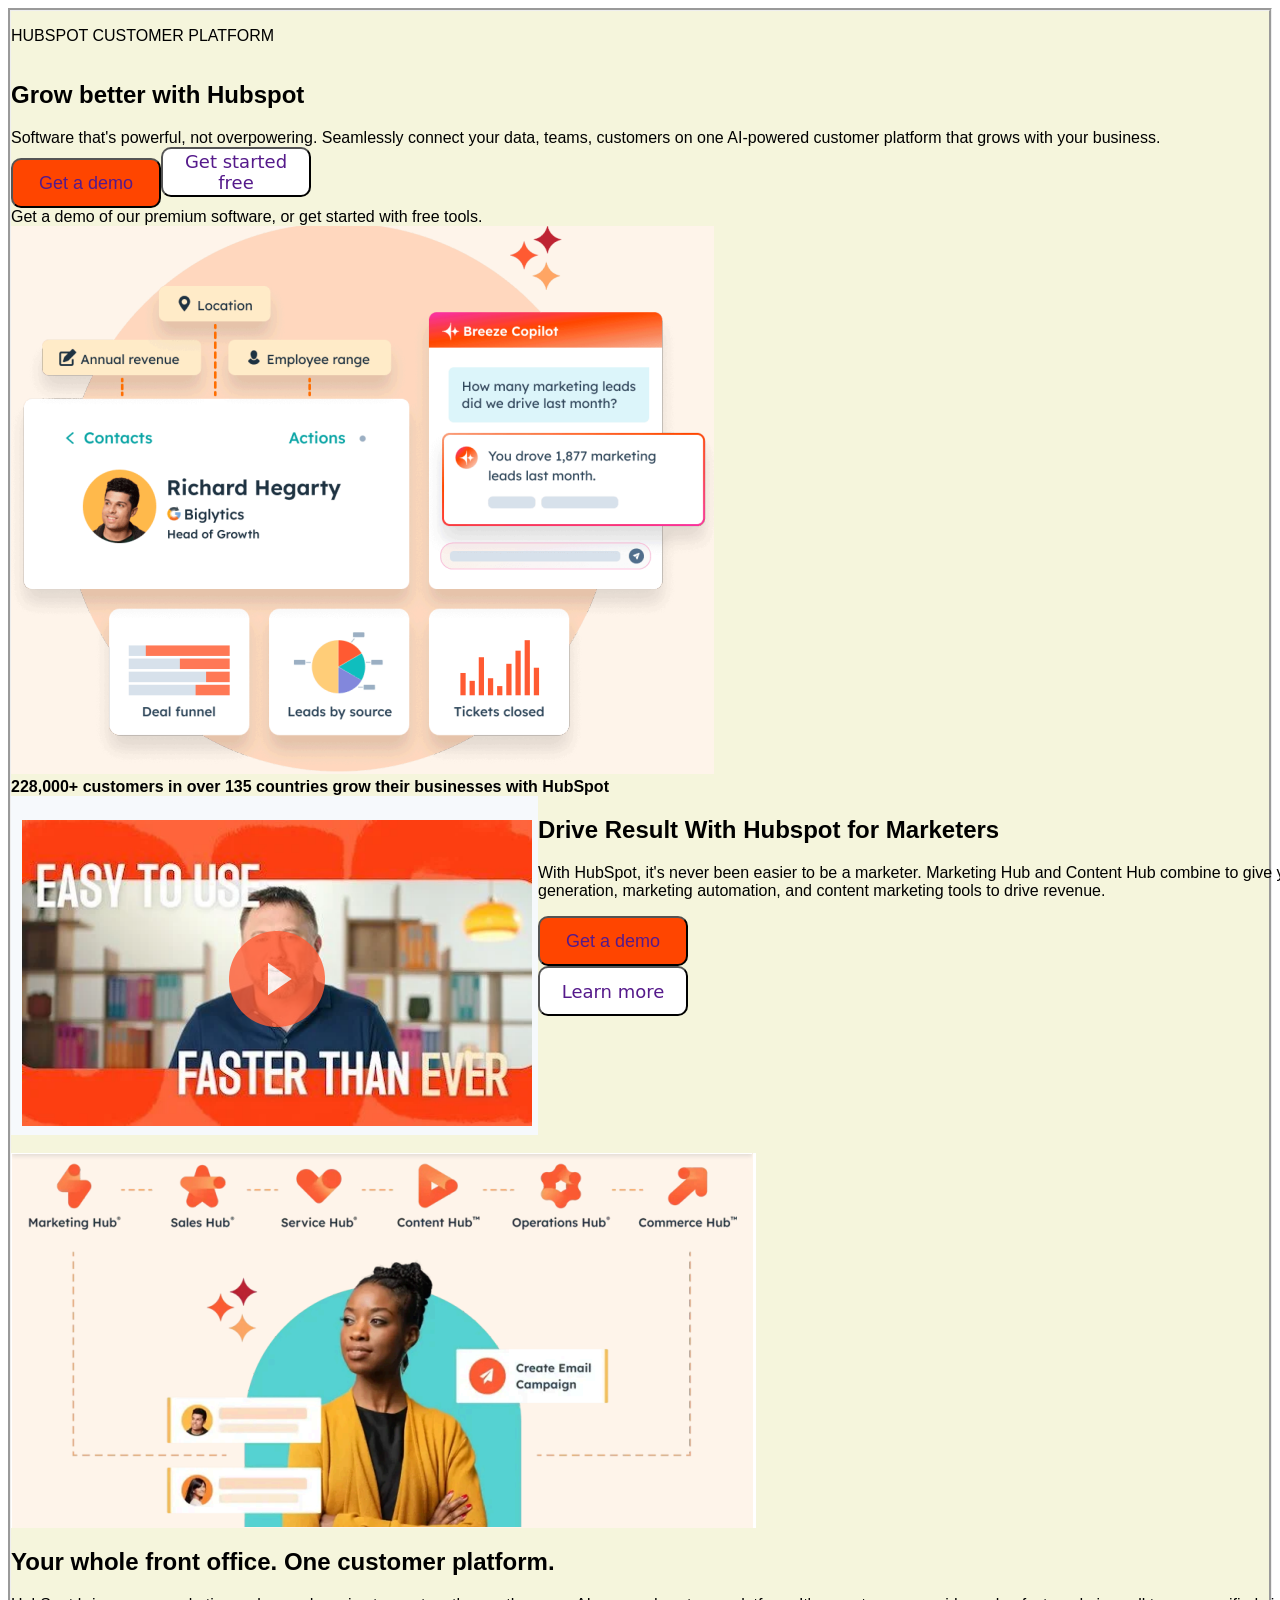
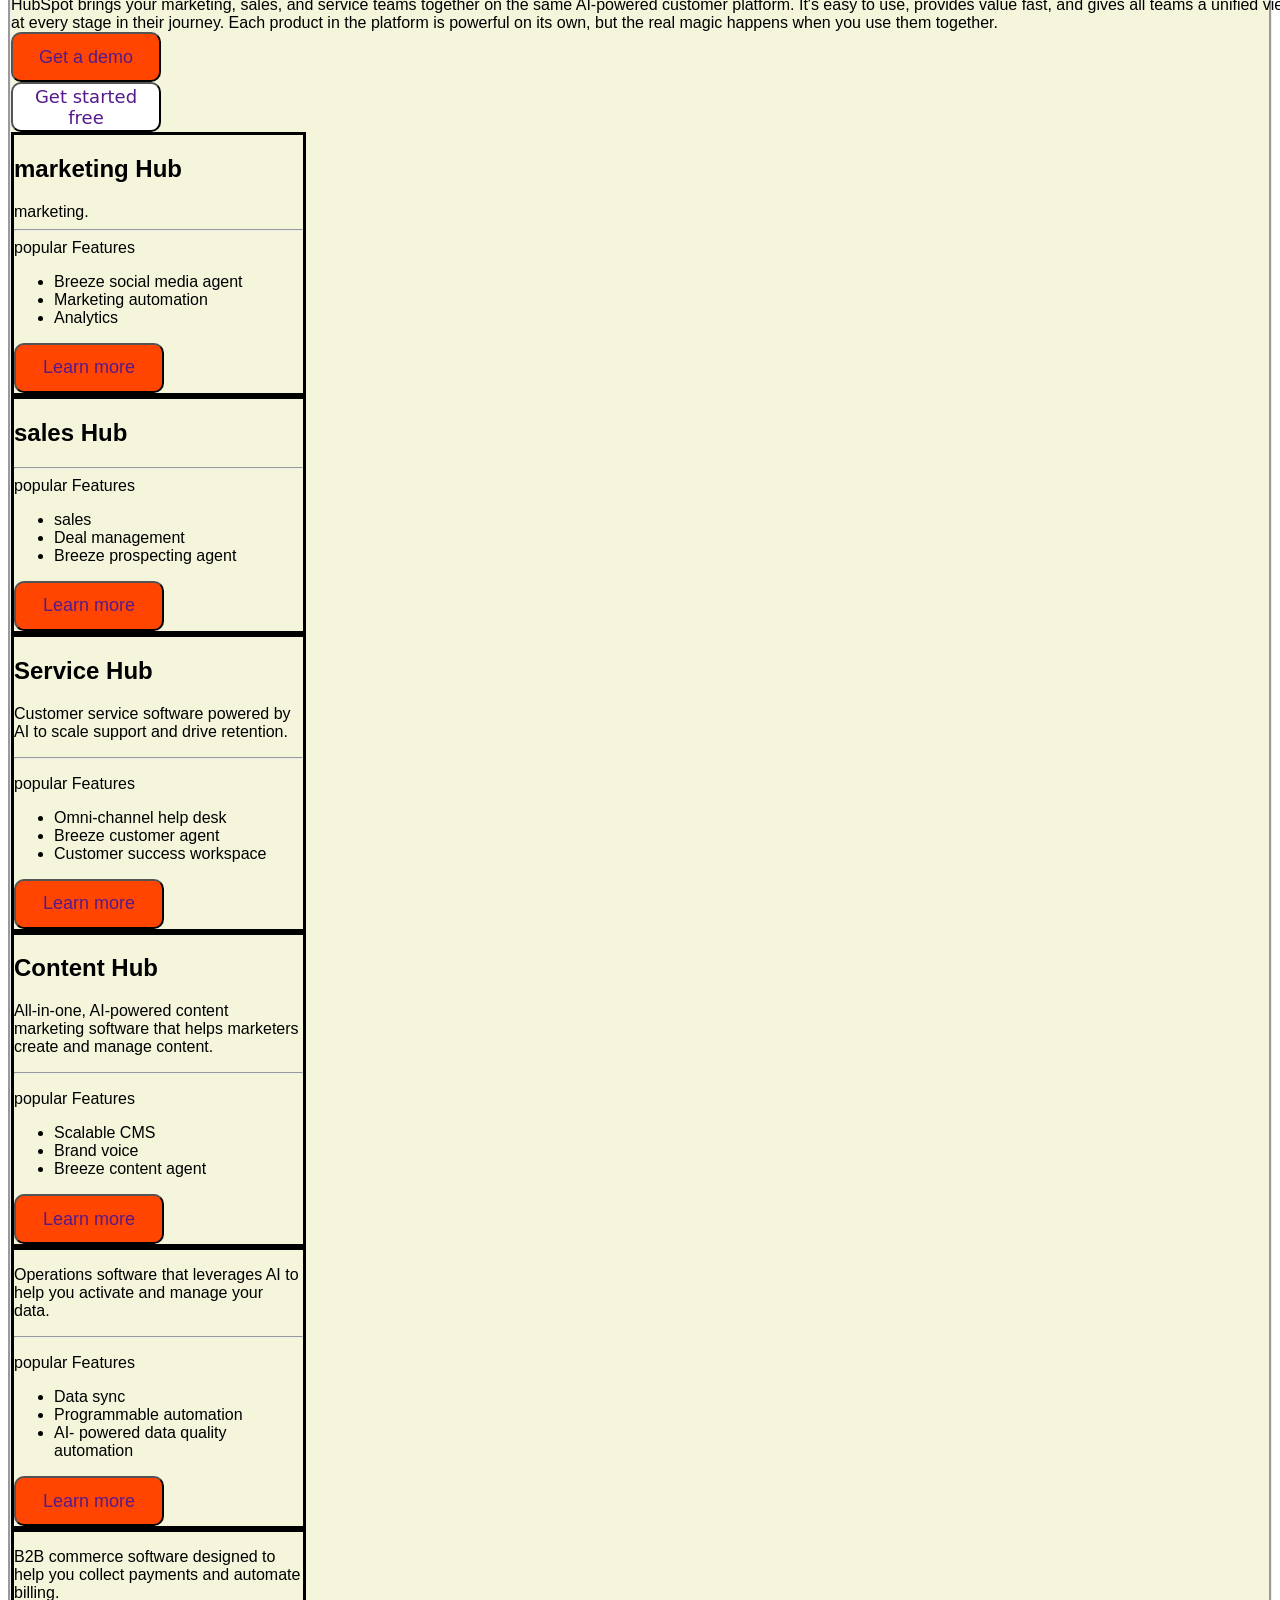
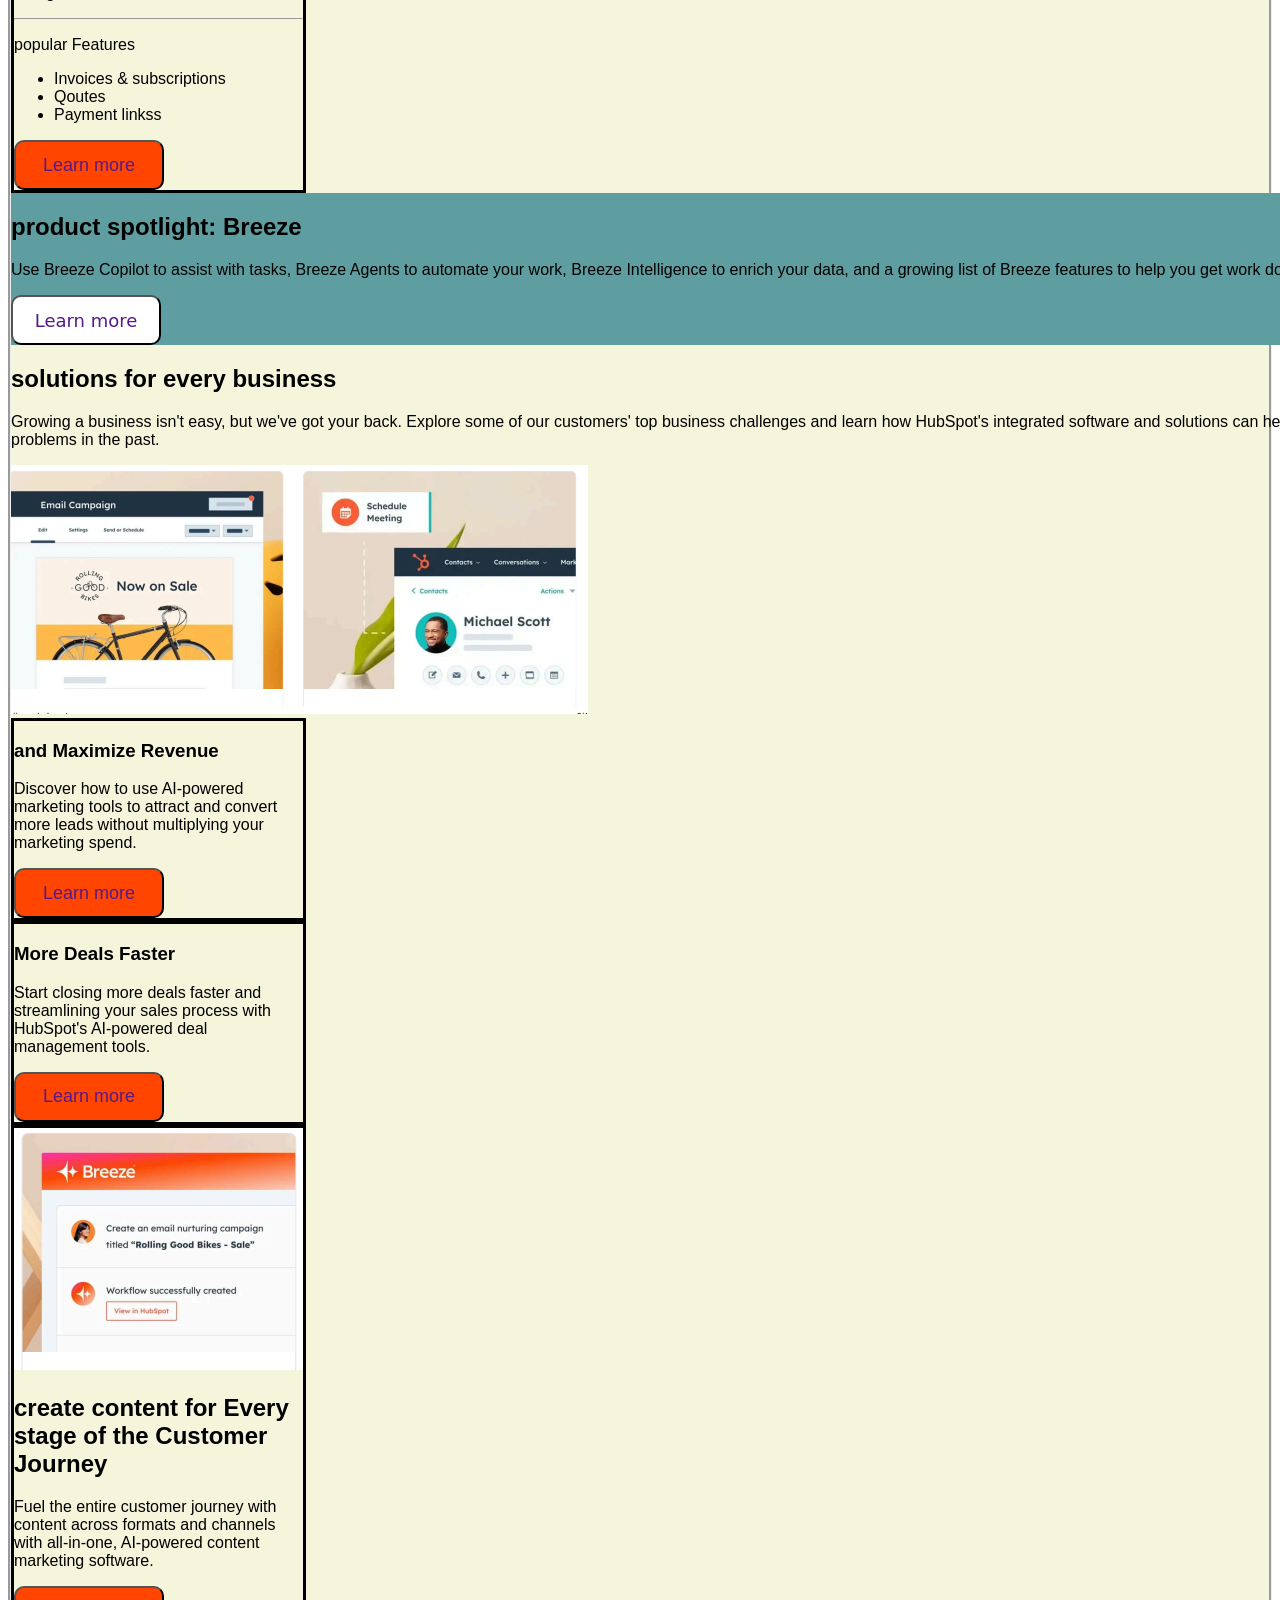
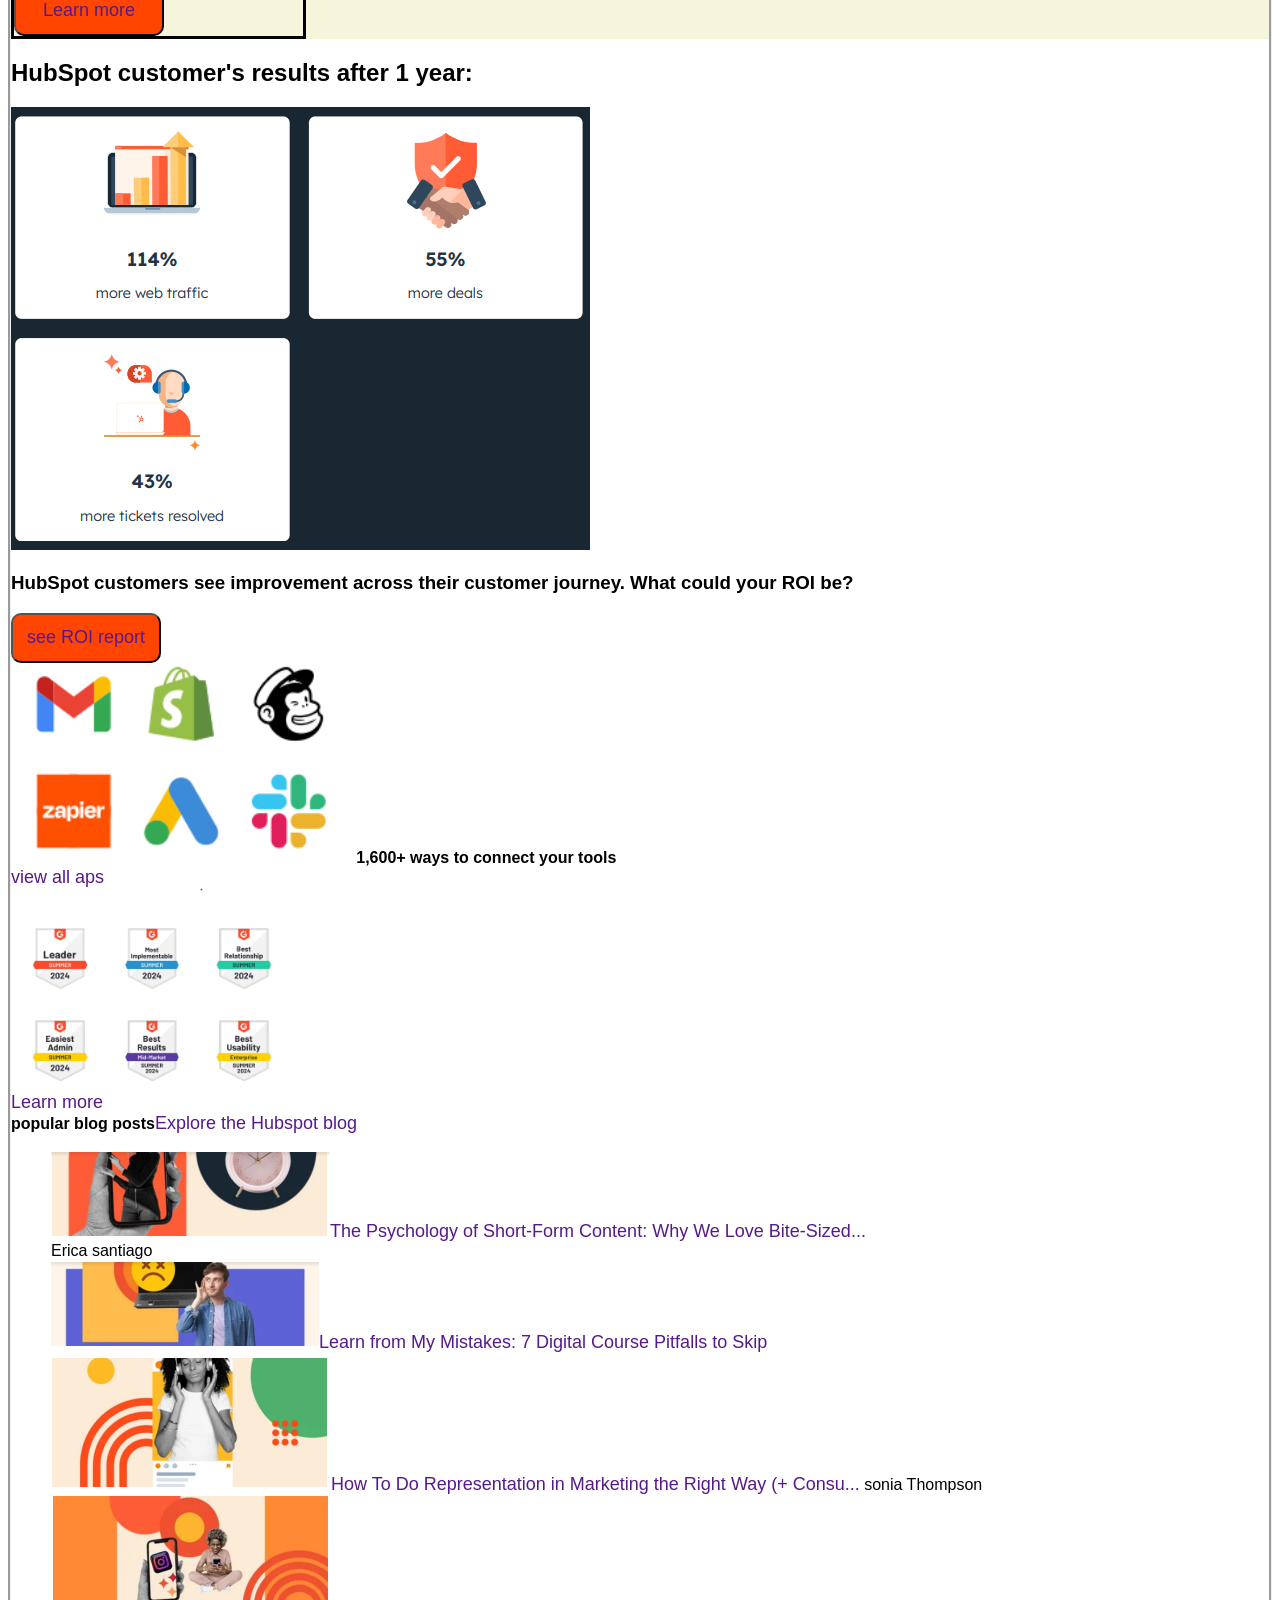
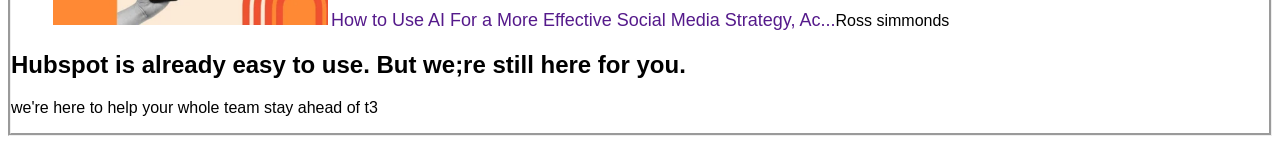
<file: index.html>
<!DOCTYPE html>
<html>
    <head>
        <link rel="stylesheet" href="./style.css">
        <title>hubspot</title>
    </head>
    <body>
        <div class="container">
        <p>HUBSPOT CUSTOMER PLATFORM</p>
        <h2>Grow better with Hubspot</h2>
        <div class="header">
            <article>
                Software that's powerful, not overpowering. Seamlessly connect your data, teams, 
                customers on one AI-powered customer platform that grows with your business. <br>
                <button><a href="">Get a demo</a> </button><button class="hub"><a href="">Get started free</a></button><br>
                Get a demo of our premium software, or get started with free tools. <br>
                <img src="./hubspot-hero-image.PNG" alt="a man image"><br>
                <b>228,000+ customers in over 135 countries grow their businesses with HubSpot</b>
            </article>
        </div>
        <div class="second-graph">
            <img src="./hubspot.hero2.png" alt="a video">
            <h2>Drive Result With Hubspot for Marketers</h2>
            <p>With HubSpot, it's never been easier to be a
                marketer. Marketing Hub and Content Hub
                combine to give you world-class lead
                generation, marketing automation, and
                content marketing tools to drive revenue.
            </p>
            <button><a href="">Get a demo</a> </button><br>
            <button class="hub"><a href="">Learn more</a></button>
        </div><br>
        <img src="./hub.girlimage.png" alt="">
        <h2>Your whole front office. One customer
            platform.</h2>
            <article>HubSpot brings your marketing, sales, and service teams together on the same AI-powered
                customer platform. It's easy to use, provides value fast, and gives all teams a unified view of
                the customer at every stage in their journey. Each product in the platform is powerful on its
                own, but the real magic happens when you use them together.</article>
                <button><a href="">Get a demo</a></button><button class="hub"><a href="">Get started free</a></button>
                <section class="third-graph">
                    <div class="child">
                    <div class="box1">
                    <h2>marketing Hub</h2>
                    marketing.
                    <hr>
                    popular Features
                    <ul>
                            <li>Breeze social media agent</li>
                            <li>Marketing automation</li>
                            <li>Analytics</li>
                        </ul>
                        <button><a href="">Learn more</a></button>
                    </div>
                    <div class="box2">
                        <h2>sales Hub</h2>
                        <hr>
                        popular Features
                        <ul>
                            <li>sales</li>
                            <li>Deal management</li>
                            <li>Breeze prospecting agent</li>
                        </ul>
                        <button><a href="">Learn more</a></button>
                    </div>
                    <div class="box3">
                        <h2>Service Hub</h2>
                        <p>Customer service software powered by AI
                            to scale support and drive retention.
                            </p>
                        <hr>
                        <p>popular Features</p>
                        <ul>
                            <li>Omni-channel help desk</li>
                            <li> Breeze customer agent</li>
                            <li>Customer success workspace</li>
                        </ul>
                        <button><a href="">Learn more</a></button>
                    </div>
                    <div class="box4">
                        <h2>Content Hub</h2>
                        <p>All-in-one, AI-powered content marketing
                            software that helps marketers create and
                            manage content.</p>
                        <hr>
                        <p>popular Features</p>
                        <ul>
                            <li>Scalable CMS</li>
                            <li> Brand voice</li>
                            <li>Breeze content agent</li>
                        </ul>
                        <button><a href="">Learn more</a></button>
                    </div>
                    <div class="box5">
                        <p>Operations software that leverages AI to
                            help you activate and manage your data.
                            </p>
                        <hr>
                        <p>popular Features</p>
                        <ul>
                            <li>Data sync</li>
                            <li> Programmable automation</li>
                            <li>AI- powered data quality automation</li>
                        </ul>
                        <button><a href="">Learn more</a></button>
                    </div>
                    <div class="box6">
                        <p>B2B commerce software designed to help
                            you collect payments and automate
                            billing.
                            </p>
                        <hr>
                        <p>popular Features</p>
                        <ul>
                            <li>Invoices & subscriptions</li>
                            <li> Qoutes</li>
                            <li>Payment linkss</li>
                        </ul>
                        <button><a href="">Learn more</a></button>
                    </div>
        </section>
        <div class="fourth-graph">
            <h2>product spotlight: Breeze</h2>
            <p>Use Breeze Copilot to assist with tasks, Breeze Agents to automate your work, Breeze
                Intelligence to enrich your data, and a growing list of Breeze features to help you get work
                done faster</p>
                <button class="hub"><a href="">Learn more</a></button>
        </div>
        <section class="main1">
            <h2>solutions for every business</h2>
            <p>Growing a business isn't easy, but we've got your back. Explore some of our
                customers' top business challenges and learn how HubSpot's integrated
                software and solutions can help you leave these problems in the past.</p>
                <img src="./huspot.hero3.png" alt="">
        </section>
        <div class="box7">
            <h3>and Maximize Revenue</h3>
            <p>Discover how to use AI-powered
                marketing tools to attract and convert
                more leads without multiplying your
                marketing spend.</p>
                <button><a href="">Learn more</a></button>
        </div>
        <div class="box8">
            <h3>More Deals Faster</h3>
            <p>Start closing more deals faster and
                streamlining your sales process with
                HubSpot's AI-powered deal
                management tools.</p>
                <button><a href="">Learn more</a></button>
        </div>
        <div class="box9">
            <img src="./hero.boximage.png" alt="">
            <h2>create content for Every stage of the Customer Journey</h2>
            <p>Fuel the entire customer journey with
                content across formats and channels
                with all-in-one, AI-powered content
                marketing software.</p>
                <button><a href="">Learn more</a></button>
        </div>
    </div>
        <div class="fifth-graph">
            <h2>HubSpot customer's results after 1 year:</h2>
            <img src="./image.threepic.png" alt="">
            <h3>HubSpot customers see improvement across their customer
                journey. What could your ROI be?</h3>
                <button><a href="">see ROI report</a></button>
        </div>
    </div>

        <div class="sixth-graph">
            <img src="./apps.image.png" alt="">
            <b>1,600+ ways to connect your tools</b><br>
            <a href="">view all aps</a>
        </div>
        <div class="seventh-graph">
        <img src="./Capture.PNG" alt=""><br>
        <a href="">Learn more</a><br>
        <b>popular blog posts</b><a href="">Explore the Hubspot blog</a>
    </div>
    <section class="spec">
        <ul>
            <li><img src="./delay.png" alt=""><a href="">The Psychology of Short-Form Content: Why We
                Love Bite-Sized...</a><br> Erica santiago</li>
                <li><img src="./emoji.png" alt=""><a href="">Learn from My Mistakes: 7 Digital Course Pitfalls to Skip</a></li>
                <li><img src="./girl.png" alt=""><a href="">How To Do Representation in Marketing the Right Way (+ Consu...</a> sonia Thompson</li>
                <li><img src="./Capture phone.PNG" alt=""><a href="">How to Use AI For a More Effective Social Media Strategy, Ac...</a>Ross simmonds</li>
        </ul>
        <h2>Hubspot is already easy to use. But we;re still here for you.</h2>
        <p>we're here to help your whole team stay ahead of t3</p>
    </section>
    </body>
</html>
</file>
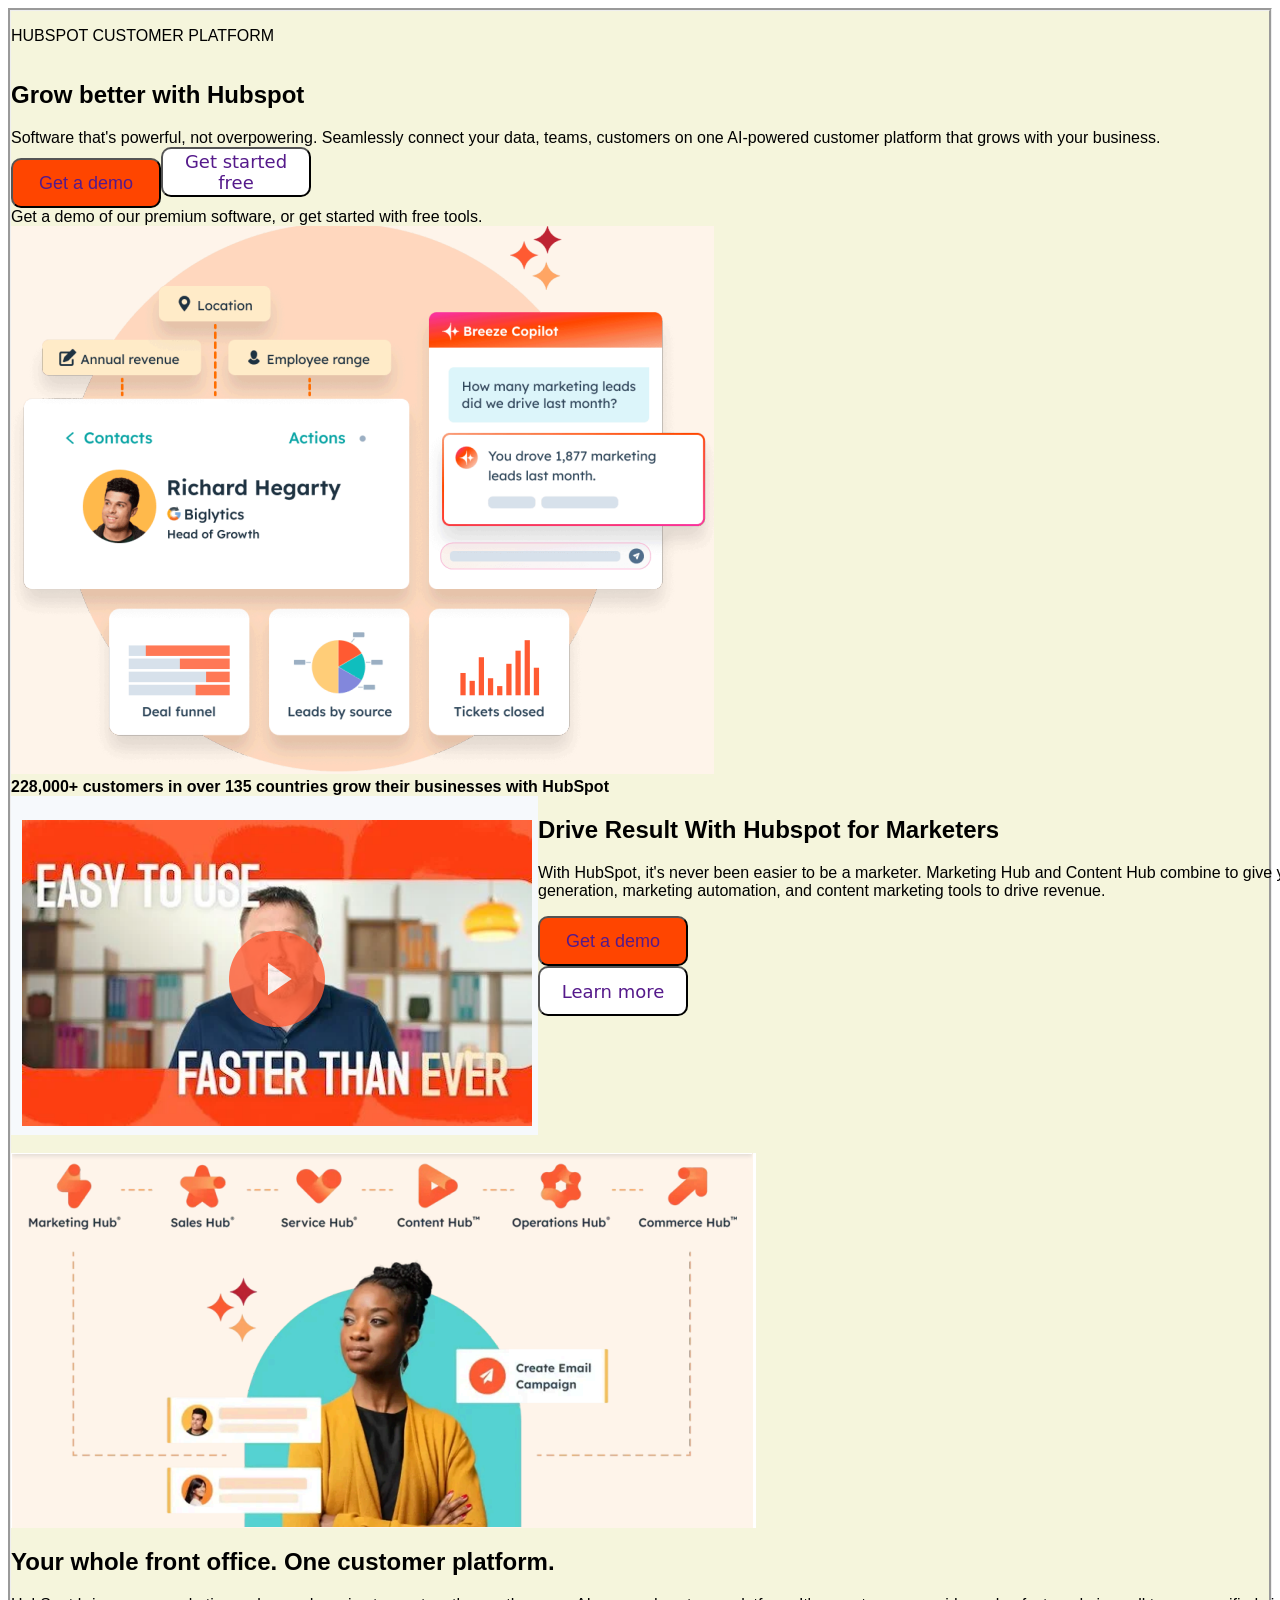
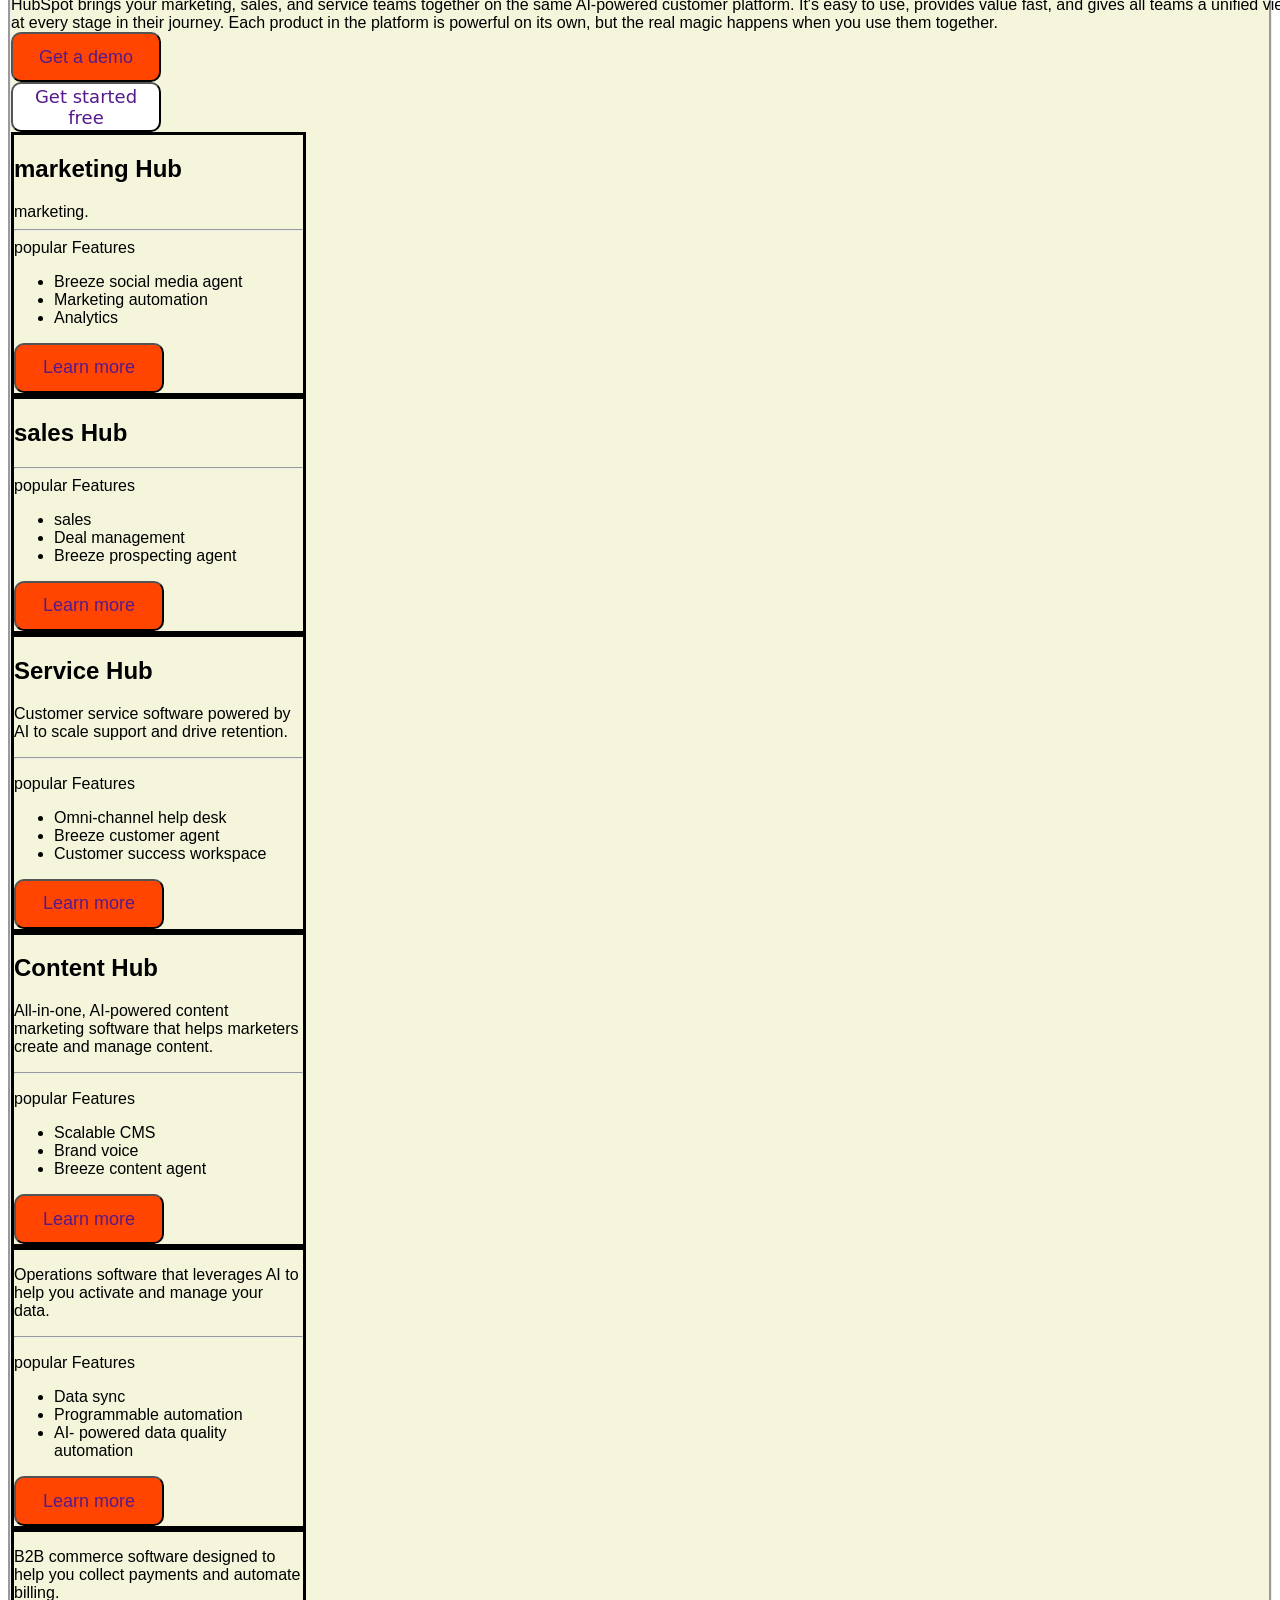
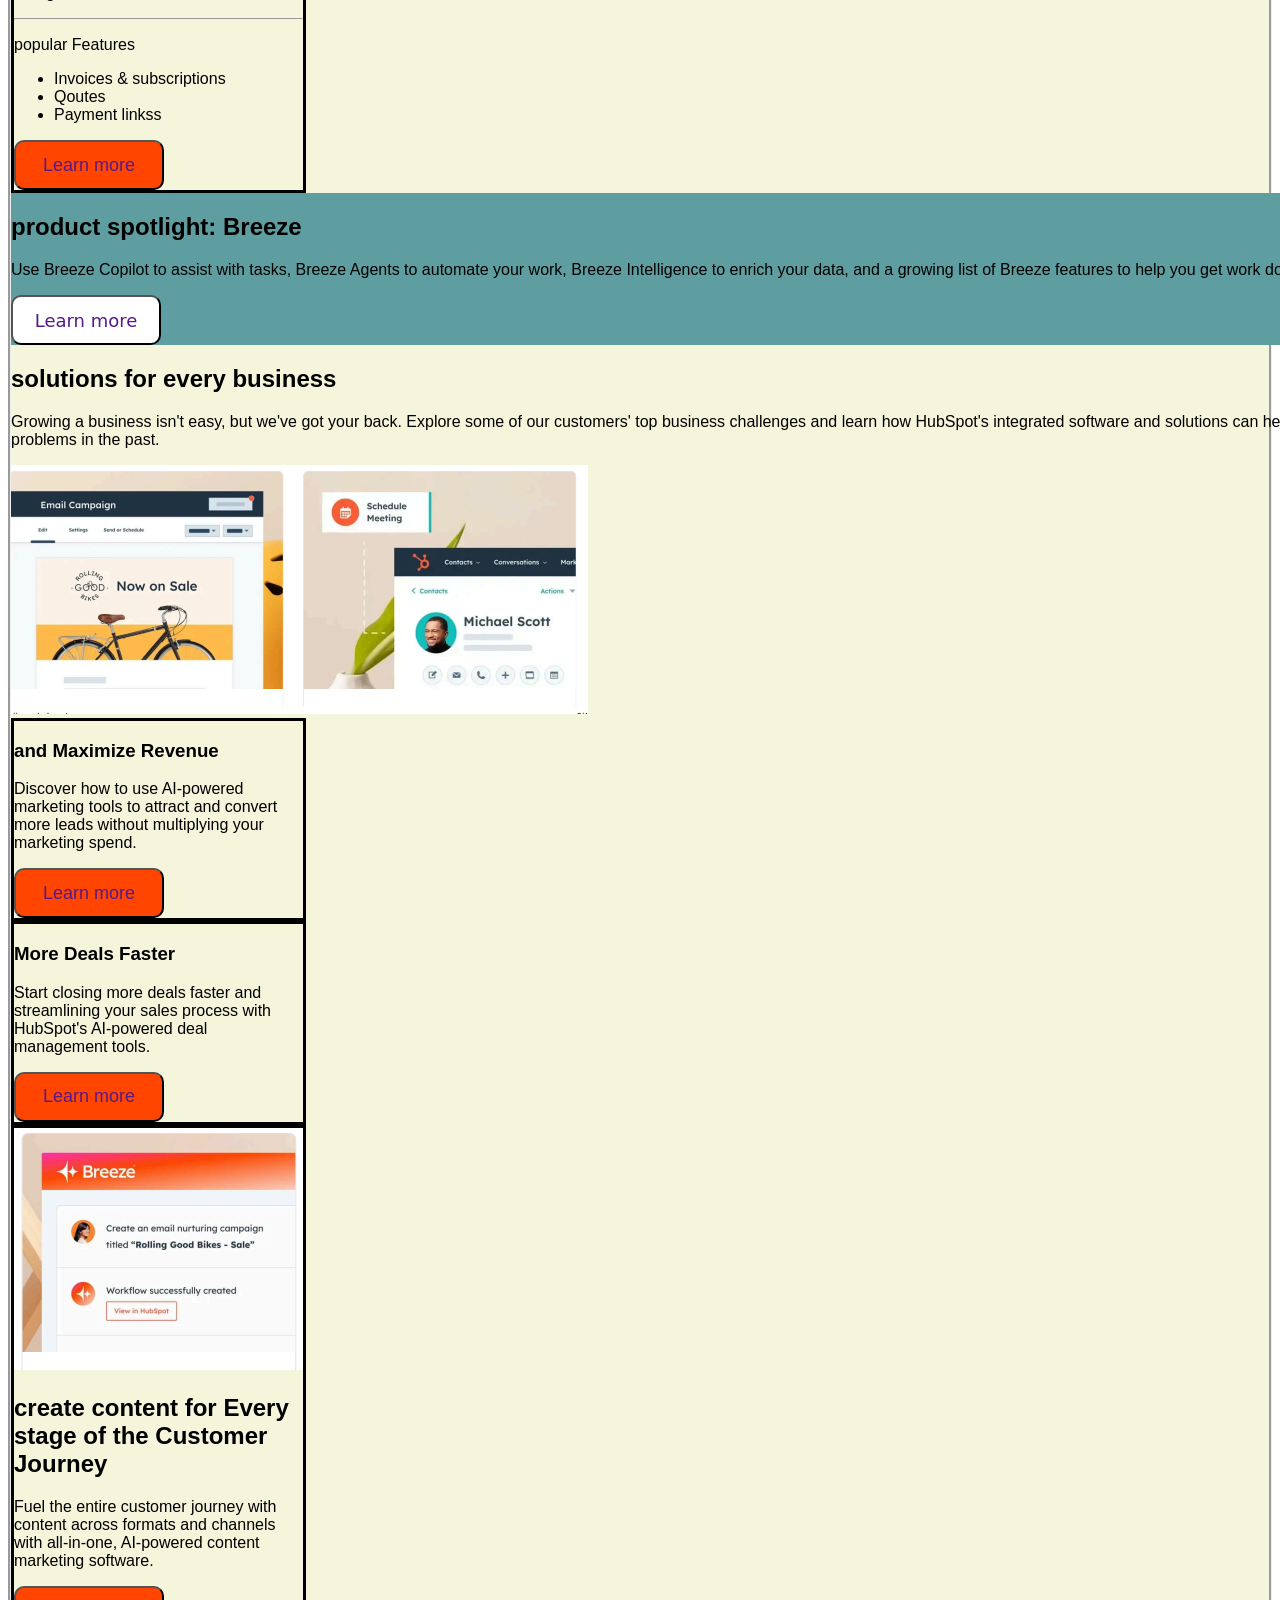
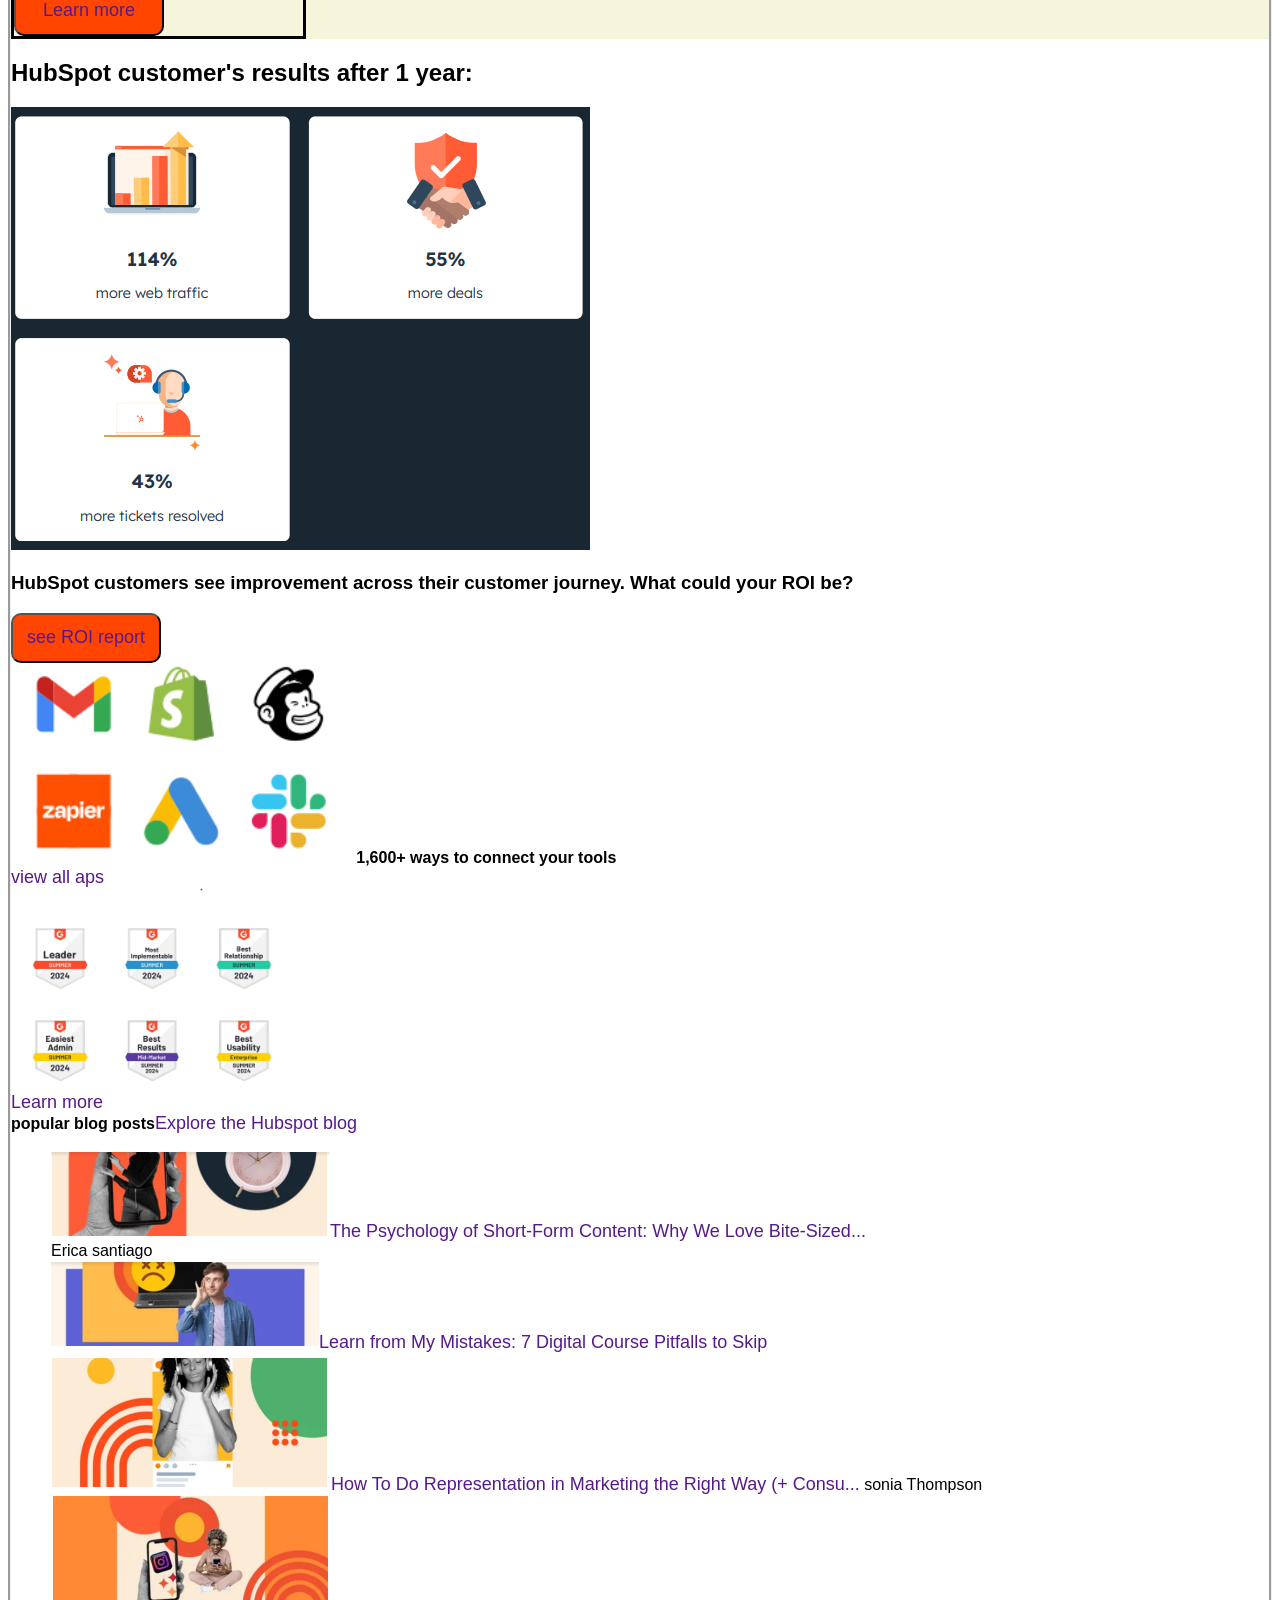
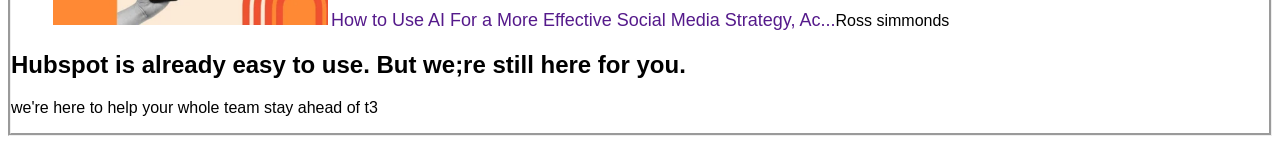
<file: hubspot.html>
<!DOCTYPE html>
<html>
    <head>
        <link rel="stylesheet" href="./hubspot.css">
        <title>hubspot</title>
    </head>
    <body>
        <div class="container">
        <p>HUBSPOT CUSTOMER PLATFORM</p>
        <h2>Grow better with Hubspot</h2>
        <div class="header">
            <article>
                Software that's powerful, not overpowering. Seamlessly connect your data, teams, 
                customers on one AI-powered customer platform that grows with your business. <br>
                <button><a href="">Get a demo</a> </button><button class="hub"><a href="">Get started free</a></button><br>
                Get a demo of our premium software, or get started with free tools. <br>
                <img src="./hubspot-hero-image.PNG" alt="a man image"><br>
                <b>228,000+ customers in over 135 countries grow their businesses with HubSpot</b>
            </article>
        </div>
        <div class="second-graph">
            <img src="./hubspot.hero2.png" alt="a video">
            <h2>Drive Result With Hubspot for Marketers</h2>
            <p>With HubSpot, it's never been easier to be a
                marketer. Marketing Hub and Content Hub
                combine to give you world-class lead
                generation, marketing automation, and
                content marketing tools to drive revenue.
            </p>
            <button><a href="">Get a demo</a> </button><br>
            <button class="hub"><a href="">Learn more</a></button>
        </div><br>
        <img src="./hub.girlimage.png" alt="">
        <h2>Your whole front office. One customer
            platform.</h2>
            <article>HubSpot brings your marketing, sales, and service teams together on the same AI-powered
                customer platform. It's easy to use, provides value fast, and gives all teams a unified view of
                the customer at every stage in their journey. Each product in the platform is powerful on its
                own, but the real magic happens when you use them together.</article>
                <button><a href="">Get a demo</a></button><button class="hub"><a href="">Get started free</a></button>
                <section class="third-graph">
                    <div class="child">
                    <div class="box1">
                    <h2>marketing Hub</h2>
                    marketing.
                    <hr>
                    popular Features
                    <ul>
                            <li>Breeze social media agent</li>
                            <li>Marketing automation</li>
                            <li>Analytics</li>
                        </ul>
                        <button><a href="">Learn more</a></button>
                    </div>
                    <div class="box2">
                        <h2>sales Hub</h2>
                        <hr>
                        popular Features
                        <ul>
                            <li>sales</li>
                            <li>Deal management</li>
                            <li>Breeze prospecting agent</li>
                        </ul>
                        <button><a href="">Learn more</a></button>
                    </div>
                    <div class="box3">
                        <h2>Service Hub</h2>
                        <p>Customer service software powered by AI
                            to scale support and drive retention.
                            </p>
                        <hr>
                        <p>popular Features</p>
                        <ul>
                            <li>Omni-channel help desk</li>
                            <li> Breeze customer agent</li>
                            <li>Customer success workspace</li>
                        </ul>
                        <button><a href="">Learn more</a></button>
                    </div>
                    <div class="box4">
                        <h2>Content Hub</h2>
                        <p>All-in-one, AI-powered content marketing
                            software that helps marketers create and
                            manage content.</p>
                        <hr>
                        <p>popular Features</p>
                        <ul>
                            <li>Scalable CMS</li>
                            <li> Brand voice</li>
                            <li>Breeze content agent</li>
                        </ul>
                        <button><a href="">Learn more</a></button>
                    </div>
                    <div class="box5">
                        <p>Operations software that leverages AI to
                            help you activate and manage your data.
                            </p>
                        <hr>
                        <p>popular Features</p>
                        <ul>
                            <li>Data sync</li>
                            <li> Programmable automation</li>
                            <li>AI- powered data quality automation</li>
                        </ul>
                        <button><a href="">Learn more</a></button>
                    </div>
                    <div class="box6">
                        <p>B2B commerce software designed to help
                            you collect payments and automate
                            billing.
                            </p>
                        <hr>
                        <p>popular Features</p>
                        <ul>
                            <li>Invoices & subscriptions</li>
                            <li> Qoutes</li>
                            <li>Payment linkss</li>
                        </ul>
                        <button><a href="">Learn more</a></button>
                    </div>
        </section>
        <div class="fourth-graph">
            <h2>product spotlight: Breeze</h2>
            <p>Use Breeze Copilot to assist with tasks, Breeze Agents to automate your work, Breeze
                Intelligence to enrich your data, and a growing list of Breeze features to help you get work
                done faster</p>
                <button class="hub"><a href="">Learn more</a></button>
        </div>
        <section class="main1">
            <h2>solutions for every business</h2>
            <p>Growing a business isn't easy, but we've got your back. Explore some of our
                customers' top business challenges and learn how HubSpot's integrated
                software and solutions can help you leave these problems in the past.</p>
                <img src="./huspot.hero3.png" alt="">
        </section>
        <div class="box7">
            <h3>and Maximize Revenue</h3>
            <p>Discover how to use AI-powered
                marketing tools to attract and convert
                more leads without multiplying your
                marketing spend.</p>
                <button><a href="">Learn more</a></button>
        </div>
        <div class="box8">
            <h3>More Deals Faster</h3>
            <p>Start closing more deals faster and
                streamlining your sales process with
                HubSpot's AI-powered deal
                management tools.</p>
                <button><a href="">Learn more</a></button>
        </div>
        <div class="box9">
            <img src="./hero.boximage.png" alt="">
            <h2>create content for Every stage of the Customer Journey</h2>
            <p>Fuel the entire customer journey with
                content across formats and channels
                with all-in-one, AI-powered content
                marketing software.</p>
                <button><a href="">Learn more</a></button>
        </div>
    </div>
        <div class="fifth-graph">
            <h2>HubSpot customer's results after 1 year:</h2>
            <img src="./image.threepic.png" alt="">
            <h3>HubSpot customers see improvement across their customer
                journey. What could your ROI be?</h3>
                <button><a href="">see ROI report</a></button>
        </div>
    </div>

        <div class="sixth-graph">
            <img src="./apps.image.png" alt="">
            <b>1,600+ ways to connect your tools</b><br>
            <a href="">view all aps</a>
        </div>
        <div class="seventh-graph">
        <img src="./Capture.PNG" alt=""><br>
        <a href="">Learn more</a><br>
        <b>popular blog posts</b><a href="">Explore the Hubspot blog</a>
    </div>
    <section class="spec">
        <ul>
            <li><img src="./delay.png" alt=""><a href="">The Psychology of Short-Form Content: Why We
                Love Bite-Sized...</a><br> Erica santiago</li>
                <li><img src="./emoji.png" alt=""><a href="">Learn from My Mistakes: 7 Digital Course Pitfalls to Skip</a></li>
                <li><img src="./girl.png" alt=""><a href="">How To Do Representation in Marketing the Right Way (+ Consu...</a> sonia Thompson</li>
                <li><img src="./Capture phone.PNG" alt=""><a href="">How to Use AI For a More Effective Social Media Strategy, Ac...</a>Ross simmonds</li>
        </ul>
        <h2>Hubspot is already easy to use. But we;re still here for you.</h2>
        <p>we're here to help your whole team stay ahead of t3</p>
    </section>
    </body>
</html>
</file>
<file: style.css>
body{
    border-style: groove;
    font-family: Arial, Helvetica, sans-serif;
}
.container{
     display: grid;
    grid-template-columns: 1fr; 
    background-color: beige;

}
/* .child{
    display: grid;
    grid-template-columns: 200px 200px;
    grid-template-rows: 400px 200px;
} */
button{
    background-color: orangered;
    height: 50px;
    width: 150px;
    border-radius: 10px;
    color: white;
}
.hub {
    font-family: system-ui, sans-serif;
    background-color: white;
    color: orangered;
}
.second-graph img{
    float: left;
}
.box1{
    border-style: solid;
    margin-right: 70rem;
}
.box2{
    border-style: solid;
    margin-right: 70rem;
    
}
.box3{
    border-style: solid;
    margin-right:70rem;
}
.box4{
    border-style: solid;
    margin-right: 70rem;

}
.box5{
    border-style: solid;
    margin-right: 70rem;
}
.box6{
    border-style: solid;
    margin-right: 70rem;

}
.box7{
    border-style: solid;
    margin-right: 70rem;

}
.box8{
    border-style: solid;
    margin-right: 70rem;

}
.box9{
    border-style: solid;
    margin-right: 70rem;

}
.fourth-graph{
    background-color:cadetblue ;
}
 a{
    font-size: large;
    text-decoration: none;
    /* background-color:royalblue; */

}
.sixth-graph img{
    height: 200px;
    
}
.sixth-graph {
    background-color: white;
}
.seventh-graph{
    background-color: white;
}
.seventh-graph img{
    height: 200px;
}
.spec ul {
    list-style: none;
}
</file>
<file: hubspot.css>
body{
    border-style: groove;
    font-family: Arial, Helvetica, sans-serif;
}
.container{
     display: grid;
    grid-template-columns: 1fr; 
    background-color: beige;

}
/* .child{
    display: grid;
    grid-template-columns: 200px 200px;
    grid-template-rows: 400px 200px;
} */
button{
    background-color: orangered;
    height: 50px;
    width: 150px;
    border-radius: 10px;
    color: white;
}
.hub {
    font-family: system-ui, sans-serif;
    background-color: white;
    color: orangered;
}
.second-graph img{
    float: left;
}
.box1{
    border-style: solid;
    margin-right: 70rem;
}
.box2{
    border-style: solid;
    margin-right: 70rem;
    
}
.box3{
    border-style: solid;
    margin-right:70rem;
}
.box4{
    border-style: solid;
    margin-right: 70rem;

}
.box5{
    border-style: solid;
    margin-right: 70rem;
}
.box6{
    border-style: solid;
    margin-right: 70rem;

}
.box7{
    border-style: solid;
    margin-right: 70rem;

}
.box8{
    border-style: solid;
    margin-right: 70rem;

}
.box9{
    border-style: solid;
    margin-right: 70rem;

}
.fourth-graph{
    background-color:cadetblue ;
}
 a{
    font-size: large;
    text-decoration: none;
    /* background-color:royalblue; */

}
.sixth-graph img{
    height: 200px;
    
}
.sixth-graph {
    background-color: white;
}
.seventh-graph{
    background-color: white;
}
.seventh-graph img{
    height: 200px;
}
.spec ul {
    list-style: none;
}
</file>
